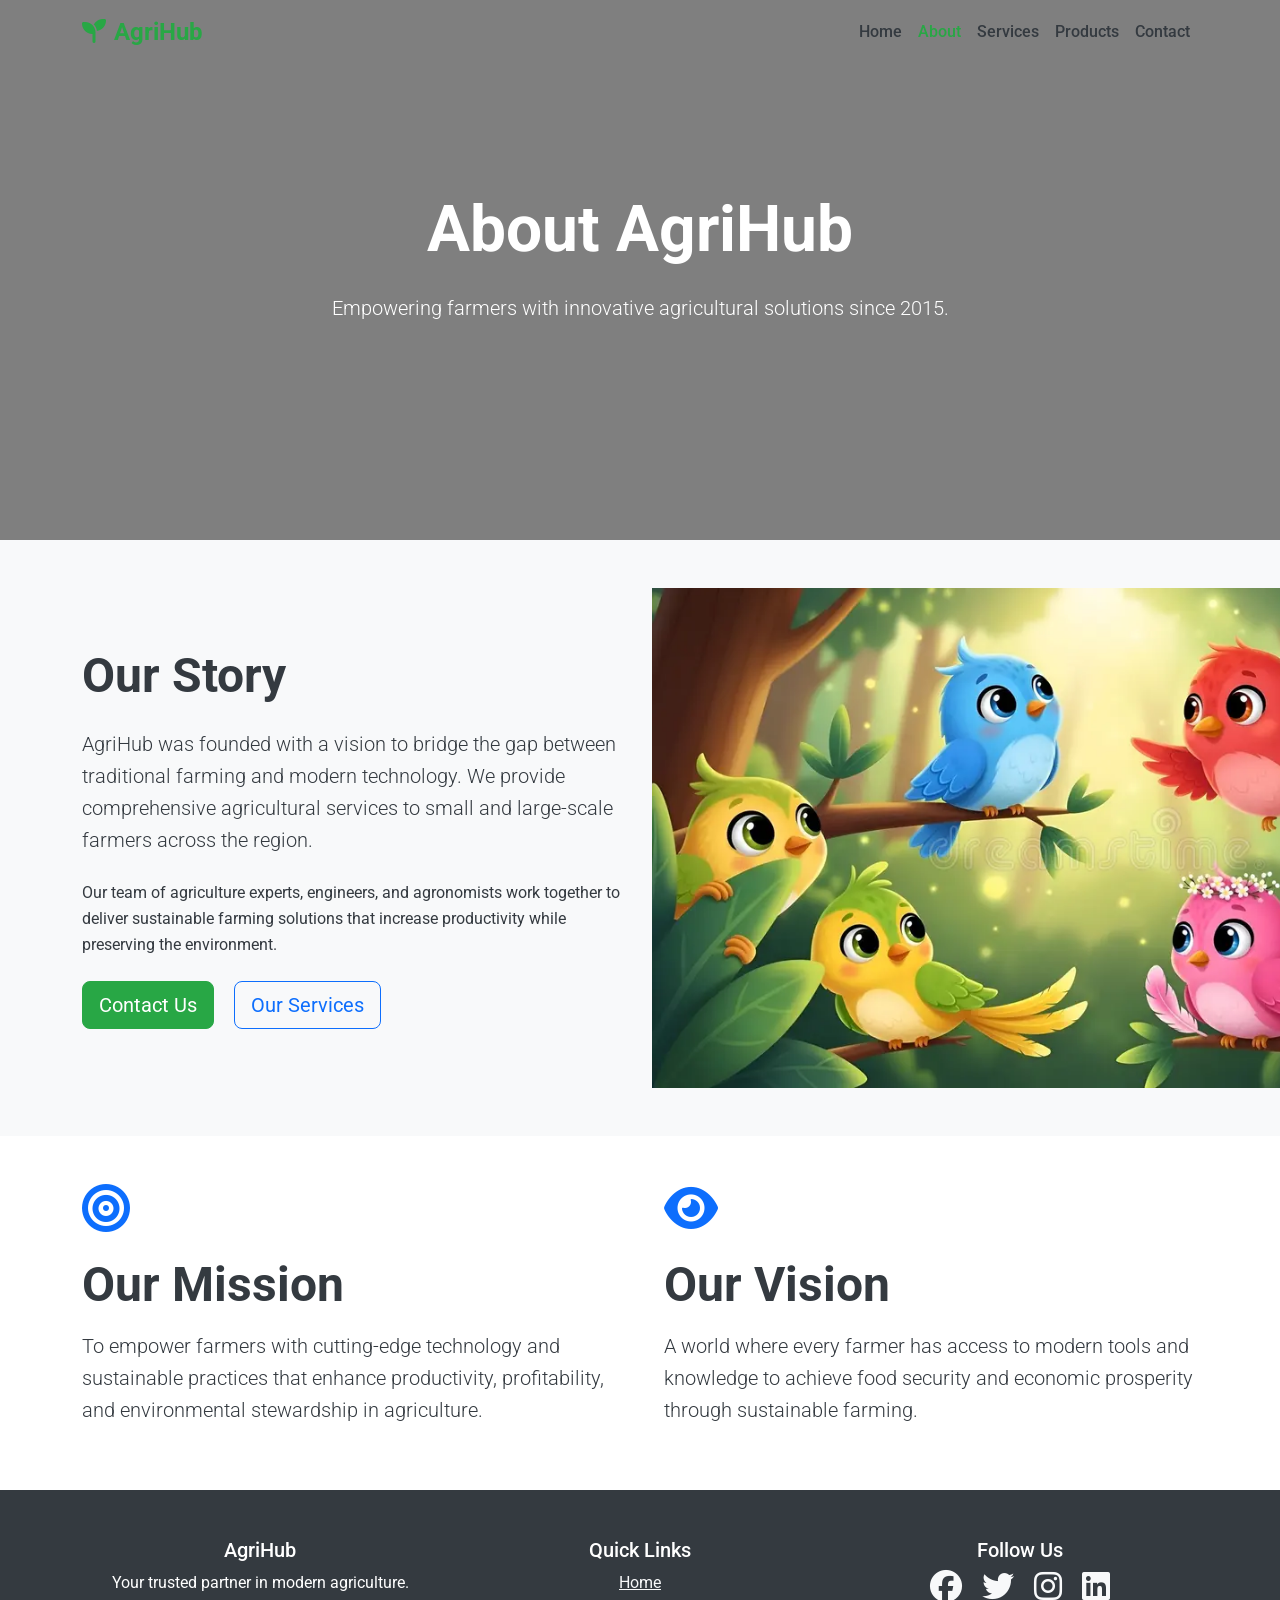
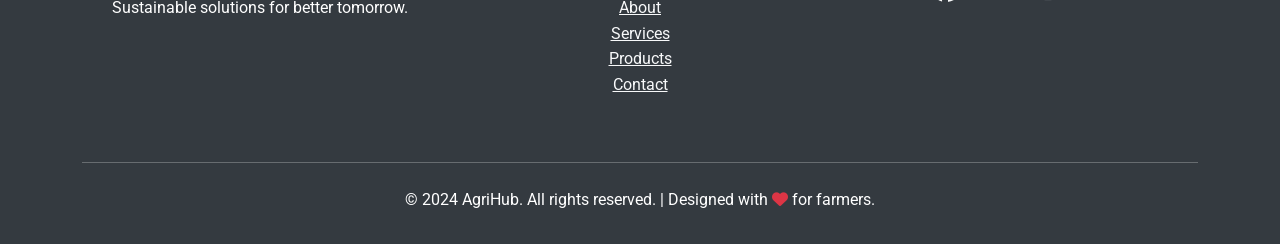
<file: Agri_Hub/pages/about.html>
<!DOCTYPE html>
<html lang="en">
<head>
    <meta charset="UTF-8">
    <meta name="viewport" content="width=device-width, initial-scale=1.0">
    <title>About Us - AgriHub</title>
    <!-- Bootstrap 5 CSS -->
    <link href="https://cdn.jsdelivr.net/npm/bootstrap@5.3.3/dist/css/bootstrap.min.css" rel="stylesheet">
    <!-- Font Awesome -->
    <link rel="stylesheet" href="https://cdnjs.cloudflare.com/ajax/libs/font-awesome/6.5.1/css/all.min.css">
    <!-- Google Fonts -->
    <link href="https://fonts.googleapis.com/css2?family=Roboto:wght@300;400;500;700&display=swap" rel="stylesheet">
    <!-- Custom CSS -->
    <link rel="stylesheet" href="../css/styles.css">
</head>
<body>
    <!-- Navbar -->
    <nav class="navbar navbar-expand-lg navbar-light fixed-top">
        <div class="container">
            <a class="navbar-brand" href="../index.html">
                <i class="fas fa-seedling me-2"></i>AgriHub
            </a>
            <button class="navbar-toggler" type="button" data-bs-toggle="collapse" data-bs-target="#navbarNav">
                <span class="navbar-toggler-icon"></span>
            </button>
            <div class="collapse navbar-collapse" id="navbarNav">
                <ul class="navbar-nav ms-auto">
                    <li class="nav-item">
                        <a class="nav-link" href="../index.html">Home</a>
                    </li>
                    <li class="nav-item">
                        <a class="nav-link active" href="about.html">About</a>
                    </li>
                    <li class="nav-item">
                        <a class="nav-link" href="services.html">Services</a>
                    </li>
                    <li class="nav-item">
                        <a class="nav-link" href="products.html">Products</a>
                    </li>
                    <li class="nav-item">
                        <a class="nav-link" href="contact.html">Contact</a>
                    </li>
                </ul>
            </div>
        </div>
    </nav>

    <!-- Page Header Banner -->
    <section class="py-5" style="background-image: linear-gradient(rgba(0,0,0,0.5), rgba(0,0,0,0.5)), url('https://images.unsplash.com/photo-1441974231531-c6227db76b6e?ixlib=rb-4.0.3&auto=format&fit=crop&w=2071&q=80'); background-size: cover; background-position: center; color: white; min-height: 60vh; display: flex; align-items: center;">
        <div class="container">
            <div class="row">
                <div class="col-lg-8 mx-auto text-center">
                    <h1 class="display-3 fw-bold mb-4">About AgriHub</h1>
                    <p class="lead mb-4">Empowering farmers with innovative agricultural solutions since 2015.</p>
                </div>
            </div>
        </div>
    </section>

    <!-- About Details -->
    <section class="py-5 bg-light">
        <div class="container">
            <div class="row align-items-center">
                <div class="col-lg-6 order-lg-1">
                    <h2 class="display-5 fw-bold mb-4">Our Story</h2>
                    <p class="lead mb-4">AgriHub was founded with a vision to bridge the gap between traditional farming and modern technology. We provide comprehensive agricultural services to small and large-scale farmers across the region.</p>
                    <p>Our team of agriculture experts, engineers, and agronomists work together to deliver sustainable farming solutions that increase productivity while preserving the environment.</p>
                    <div class="mt-4">
                        <a href="contact.html" class="btn btn-primary btn-lg me-3">Contact Us</a>
                        <a href="services.html" class="btn btn-outline-primary btn-lg">Our Services</a>
                    </div>
                </div>
                <div class="col-lg-6 order-lg-2">
                    <img src="..\images\adorable-cartoon-birds-illustration-featuring-group-colorful-birds-whimsical-forest-setting-perfect-children-s-books-420890489.webp" height="500" weight="499" alt="Our Team">
                </div>
            </div>
        </div>
    </section>

    <!-- Mission & Vision -->
    <section class="py-5">
        <div class="container">
            <div class="row g-5">
                <div class="col-lg-6">
                    <div class="text-center text-lg-start">
                        <i class="fas fa-bullseye fa-3x text-primary mb-4"></i>
                        <h3 class="display-5 fw-bold mb-3">Our Mission</h3>
                        <p class="lead">To empower farmers with cutting-edge technology and sustainable practices that enhance productivity, profitability, and environmental stewardship in agriculture.</p>
                    </div>
                </div>
                <div class="col-lg-6">
                    <div class="text-center text-lg-start">
                        <i class="fas fa-eye fa-3x text-primary mb-4"></i>
                        <h3 class="display-5 fw-bold mb-3">Our Vision</h3>
                        <p class="lead">A world where every farmer has access to modern tools and knowledge to achieve food security and economic prosperity through sustainable farming.</p>
                    </div>
                </div>
            </div>
        </div>
    </section>

    <!-- Footer -->
    <footer class="text-center">
        <div class="container">
            <div class="row">
                <div class="col-md-4 mb-4">
                    <h5>AgriHub</h5>
                    <p>Your trusted partner in modern agriculture. Sustainable solutions for better tomorrow.</p>
                </div>
                <div class="col-md-4 mb-4">
                    <h5>Quick Links</h5>
                    <ul class="list-unstyled">
                        <li><a href="../index.html" class="text-light">Home</a></li>
                        <li><a href="about.html" class="text-light">About</a></li>
                        <li><a href="services.html" class="text-light">Services</a></li>
                        <li><a href="products.html" class="text-light">Products</a></li>
                        <li><a href="contact.html" class="text-light">Contact</a></li>
                    </ul>
                </div>
                <div class="col-md-4 mb-4">
                    <h5>Follow Us</h5>
                    <a href="#" class="text-light me-3"><i class="fab fa-facebook fa-2x"></i></a>
                    <a href="#" class="text-light me-3"><i class="fab fa-twitter fa-2x"></i></a>
                    <a href="#" class="text-light me-3"><i class="fab fa-instagram fa-2x"></i></a>
                    <a href="#" class="text-light"><i class="fab fa-linkedin fa-2x"></i></a>
                </div>
            </div>
            <hr class="my-4">
            <p>&copy; 2024 AgriHub. All rights reserved. | Designed with <i class="fas fa-heart text-danger"></i> for farmers.</p>
        </div>
    </footer>

    <!-- Bootstrap JS -->
    <script src="https://cdn.jsdelivr.net/npm/bootstrap@5.3.3/dist/js/bootstrap.bundle.min.js"></script>
    <!-- Custom JS -->
    <script src="../js/script.js"></script>
</body>
</html>
</file>
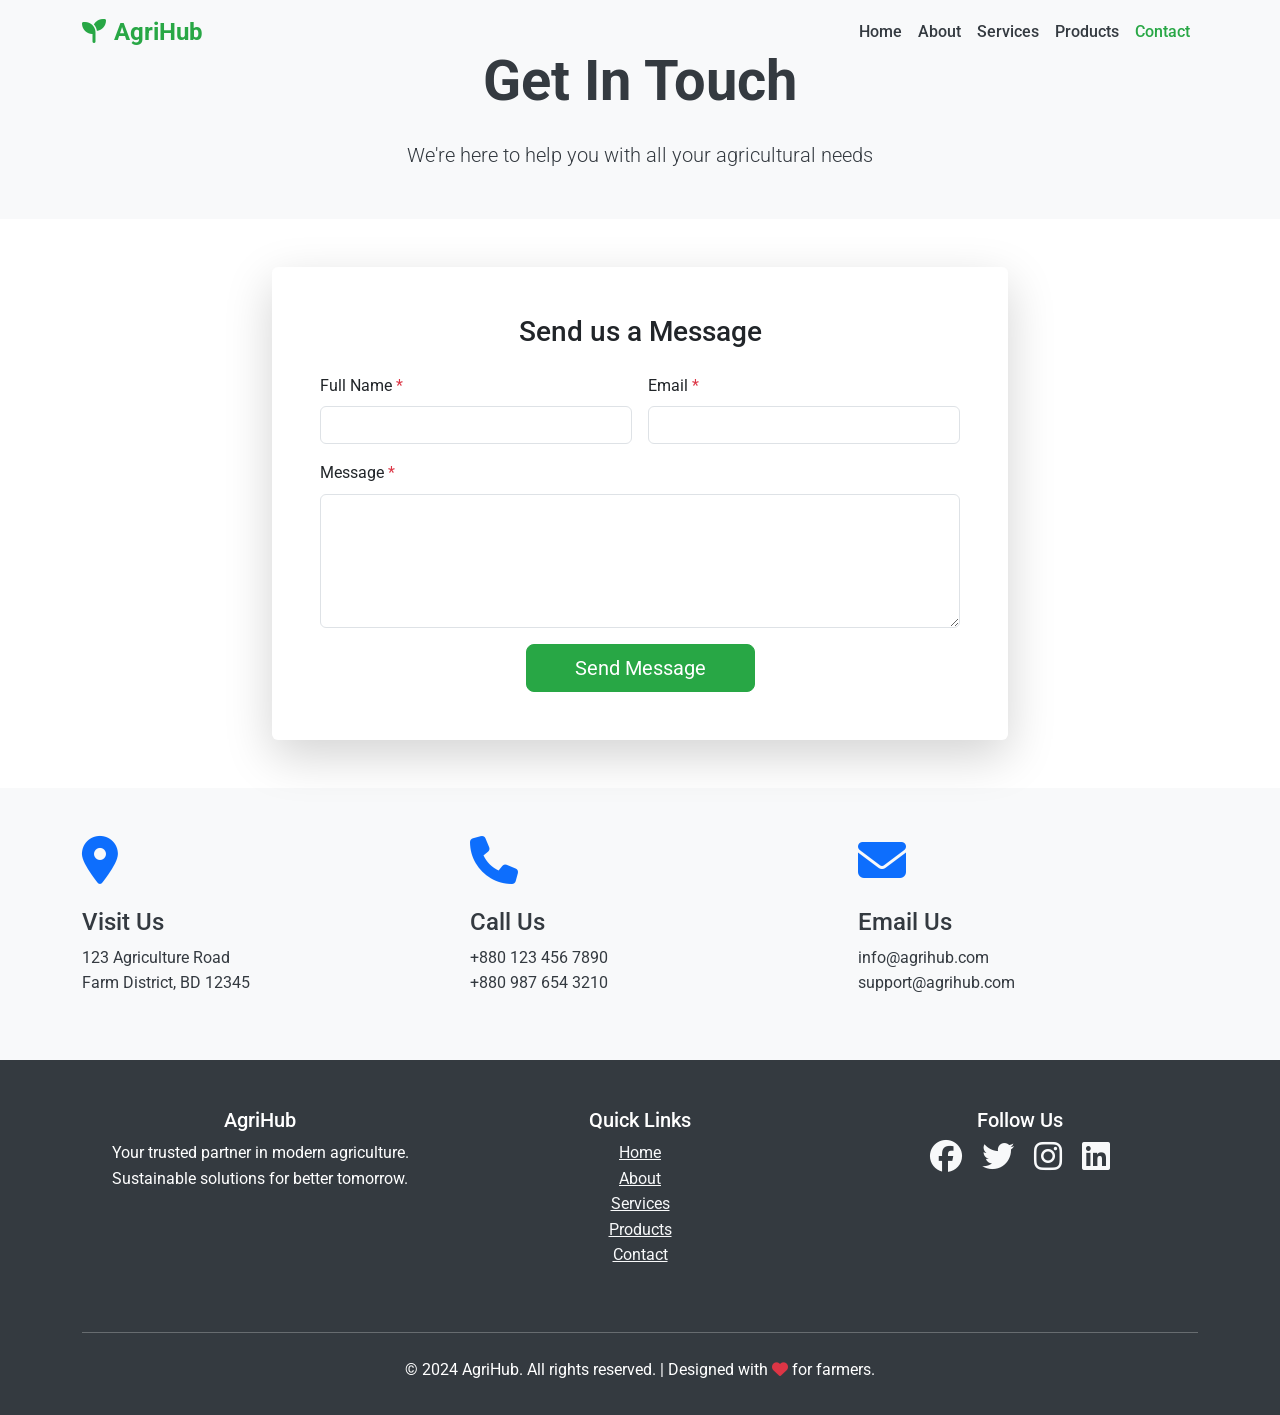
<file: Agri_Hub/pages/contact.html>
<!DOCTYPE html>
<html lang="en">
<head>
    <meta charset="UTF-8">
    <meta name="viewport" content="width=device-width, initial-scale=1.0">
    <title>Contact Us - AgriHub</title>
    <!-- Bootstrap 5 CSS -->
    <link href="https://cdn.jsdelivr.net/npm/bootstrap@5.3.3/dist/css/bootstrap.min.css" rel="stylesheet">
    <!-- Font Awesome -->
    <link rel="stylesheet" href="https://cdnjs.cloudflare.com/ajax/libs/font-awesome/6.5.1/css/all.min.css">
    <!-- Google Fonts -->
    <link href="https://fonts.googleapis.com/css2?family=Roboto:wght@300;400;500;700&display=swap" rel="stylesheet">
    <!-- Custom CSS -->
    <link rel="stylesheet" href="../css/styles.css">
</head>
<body>
    <!-- Navbar -->
    <nav class="navbar navbar-expand-lg navbar-light fixed-top">
        <div class="container">
            <a class="navbar-brand" href="../index.html">
                <i class="fas fa-seedling me-2"></i>AgriHub
            </a>
            <button class="navbar-toggler" type="button" data-bs-toggle="collapse" data-bs-target="#navbarNav">
                <span class="navbar-toggler-icon"></span>
            </button>
            <div class="collapse navbar-collapse" id="navbarNav">
                <ul class="navbar-nav ms-auto">
                    <li class="nav-item">
                        <a class="nav-link" href="../index.html">Home</a>
                    </li>
                    <li class="nav-item">
                        <a class="nav-link" href="about.html">About</a>
                    </li>
                    <li class="nav-item">
                        <a class="nav-link" href="services.html">Services</a>
                    </li>
                    <li class="nav-item">
                        <a class="nav-link" href="products.html">Products</a>
                    </li>
                    <li class="nav-item">
                        <a class="nav-link active" href="contact.html">Contact</a>
                    </li>
                </ul>
            </div>
        </div>
    </nav>

    <!-- Page Header -->
    <section class="py-5 bg-light">
        <div class="container text-center">
            <h1 class="display-4 fw-bold mb-4">Get In Touch</h1>
            <p class="lead mb-0">We're here to help you with all your agricultural needs</p>
        </div>
    </section>

    <!-- Contact Form -->
    <section class="py-5">
        <div class="container">
            <div class="row justify-content-center">
                <div class="col-lg-8">
                    <div class="card shadow-lg border-0">
                        <div class="card-body p-5">
                            <h3 class="text-center mb-4">Send us a Message</h3>
                            <form onsubmit="return validateForm()">
                                <div class="row g-3">
                                    <div class="col-md-6">
                                        <label for="name" class="form-label">Full Name <span class="text-danger">*</span></label>
                                        <input type="text" class="form-control" id="name" required>
                                    </div>
                                    <div class="col-md-6">
                                        <label for="email" class="form-label">Email <span class="text-danger">*</span></label>
                                        <input type="email" class="form-control" id="email" required>
                                    </div>
                                    <div class="col-12">
                                        <label for="message" class="form-label">Message <span class="text-danger">*</span></label>
                                        <textarea class="form-control" id="message" rows="5" required></textarea>
                                    </div>
                                    <div class="col-12 text-center">
                                        <button type="submit" class="btn btn-primary btn-lg px-5">Send Message</button>
                                    </div>
                                </div>
                            </form>
                        </div>
                    </div>
                </div>
            </div>
        </div>
    </section>

    <!-- Contact Info -->
    <section class="py-5 bg-light">
        <div class="container">
            <div class="row g-5">
                <div class="col-lg-4 text-center text-lg-start">
                    <i class="fas fa-map-marker-alt fa-3x text-primary mb-4"></i>
                    <h4>Visit Us</h4>
                    <p>123 Agriculture Road<br>Farm District, BD 12345</p>
                </div>
                <div class="col-lg-4 text-center text-lg-start">
                    <i class="fas fa-phone fa-3x text-primary mb-4"></i>
                    <h4>Call Us</h4>
                    <p>+880 123 456 7890<br>+880 987 654 3210</p>
                </div>
                <div class="col-lg-4 text-center text-lg-start">
                    <i class="fas fa-envelope fa-3x text-primary mb-4"></i>
                    <h4>Email Us</h4>
                    <p>info@agrihub.com<br>support@agrihub.com</p>
                </div>
            </div>
        </div>
    </section>

    <!-- Footer -->
    <footer class="text-center">
        <div class="container">
            <div class="row">
                <div class="col-md-4 mb-4">
                    <h5>AgriHub</h5>
                    <p>Your trusted partner in modern agriculture. Sustainable solutions for better tomorrow.</p>
                </div>
                <div class="col-md-4 mb-4">
                    <h5>Quick Links</h5>
                    <ul class="list-unstyled">
                        <li><a href="../index.html" class="text-light">Home</a></li>
                        <li><a href="about.html" class="text-light">About</a></li>
                        <li><a href="services.html" class="text-light">Services</a></li>
                        <li><a href="products.html" class="text-light">Products</a></li>
                        <li><a href="contact.html" class="text-light">Contact</a></li>
                    </ul>
                </div>
                <div class="col-md-4 mb-4">
                    <h5>Follow Us</h5>
                    <a href="#" class="text-light me-3"><i class="fab fa-facebook fa-2x"></i></a>
                    <a href="#" class="text-light me-3"><i class="fab fa-twitter fa-2x"></i></a>
                    <a href="#" class="text-light me-3"><i class="fab fa-instagram fa-2x"></i></a>
                    <a href="#" class="text-light"><i class="fab fa-linkedin fa-2x"></i></a>
                </div>
            </div>
            <hr class="my-4">
            <p>&copy; 2024 AgriHub. All rights reserved. | Designed with <i class="fas fa-heart text-danger"></i> for farmers.</p>
        </div>
    </footer>

    <!-- Bootstrap JS -->
    <script src="https://cdn.jsdelivr.net/npm/bootstrap@5.3.3/dist/js/bootstrap.bundle.min.js"></script>
    <!-- Custom JS -->
    <script src="../js/script.js"></script>
</body>
</html>
</file>
<file: Agri_Hub/css/styles.css>
/* Agriculture Hub Custom Styles - Bootstrap 5 Override */

:root {
  --primary-green: #28a745;
  --secondary-blue: #007bff;
  --light-gray: #f8f9fa;
  --dark-gray: #343a40;
}

body {
  font-family: 'Roboto', sans-serif;
  line-height: 1.6;
  color: var(--dark-gray);
}


  backdrop-filter: blur(10px);
  box-shadow: 0 4px 20px rgba(0,0,0,0.1);
  padding: 0.8rem 0;
  transition: all 0.3s ease;
  position: fixed;
  top: 0;
  width: 100%;
  z-index: 1050;
}

.navbar.scrolled {
  background-color: #fff;
  box-shadow: 0 2px 20px rgba(0,0,0,0.15);
  padding: 0.5rem 0;
}

.navbar-brand {
  font-weight: bold;
  color: var(--primary-green) !important;
  font-size: 1.6rem;
  transition: transform 0.3s;
}

.navbar-brand:hover {
  transform: scale(1.05);
}

.navbar-toggler {
  border: none;
  padding: 4px 8px;
}

.navbar-toggler:focus {
  box-shadow: none;
}

.navbar-brand {
  font-weight: bold;
  color: var(--primary-green) !important;
  font-size: 1.5rem;
}

.nav-link {
  color: var(--dark-gray) !important;
  font-weight: 500;
  transition: color 0.3s;
}

.nav-link:hover, .nav-link.active {
  color: var(--primary-green) !important;
}

.hero-bg-img {
  height: 80vh;
  width: 100%;
  object-fit: cover;
}

.hero-overlay {
  position: absolute;
  top: 0;
  left: 0;
  right: 0;
  bottom: 0;
  background: linear-gradient(180deg, rgba(0,0,0,0.3) 0%, rgba(0,0,0,0.7) 100%);
  display: flex;
  align-items: center;
  z-index: 2;
}

.animate-fade-in {
  animation: fadeInUp 1s ease-out;
}

@keyframes fadeInUp {
  from {
    opacity: 0;
    transform: translateY(30px);
  }
  to {
    opacity: 1;
    transform: translateY(0);
  }
}

.carousel-control-prev-icon,
.carousel-control-next-icon {
  filter: invert(1) !important;
  background-color: rgba(255,255,255,0.2);
  border-radius: 50%;
  width: 50px;
  height: 50px;
}



.card {
  transition: transform 0.3s, box-shadow 0.3s;
  border: none;
  box-shadow: 0 4px 15px rgba(0,0,0,0.1);
}

.card:hover {
  transform: translateY(-10px);
  box-shadow: 0 8px 25px rgba(0,0,0,0.2);
}

.card-img-top {
  height: 200px;
  object-fit: cover;
}

.service-card {
  text-align: center;
}

.gallery-grid img {
  transition: transform 0.3s;
}

.gallery-grid img:hover {
  transform: scale(1.05);
}

footer {
  background: var(--dark-gray);
  color: white;
  padding: 3rem 0 1rem;
}

.btn-primary {
  background-color: var(--primary-green);
  border-color: var(--primary-green);
}

.btn-primary:hover {
  background-color: #218838;
  border-color: #1e7e34;
}

/* Responsive */
@media (max-width: 768px) {
  .hero-carousel .carousel-item {
    height: 60vh;
  }
  
  .hero-text {
    padding: 2rem 1.5rem;
    margin: 0 1rem;
  }
  
  .hero-text h1 {
    font-size: 2rem;
  }
  
  .hero-text .lead {
    font-size: 1.1rem;
  }
}


/* Gallery hover overlay */
.gallery-overlay {
  position: absolute;
  top: 0;
  left: 0;
  right: 0;
  bottom: 0;
  background: rgba(40, 167, 69, 0.8);
  color: white;
  display: flex;
  align-items: center;
  justify-content: center;
  opacity: 0;
  transition: opacity 0.3s;
}

.gallery-item:hover .gallery-overlay {
  opacity: 1;
}
</file>
